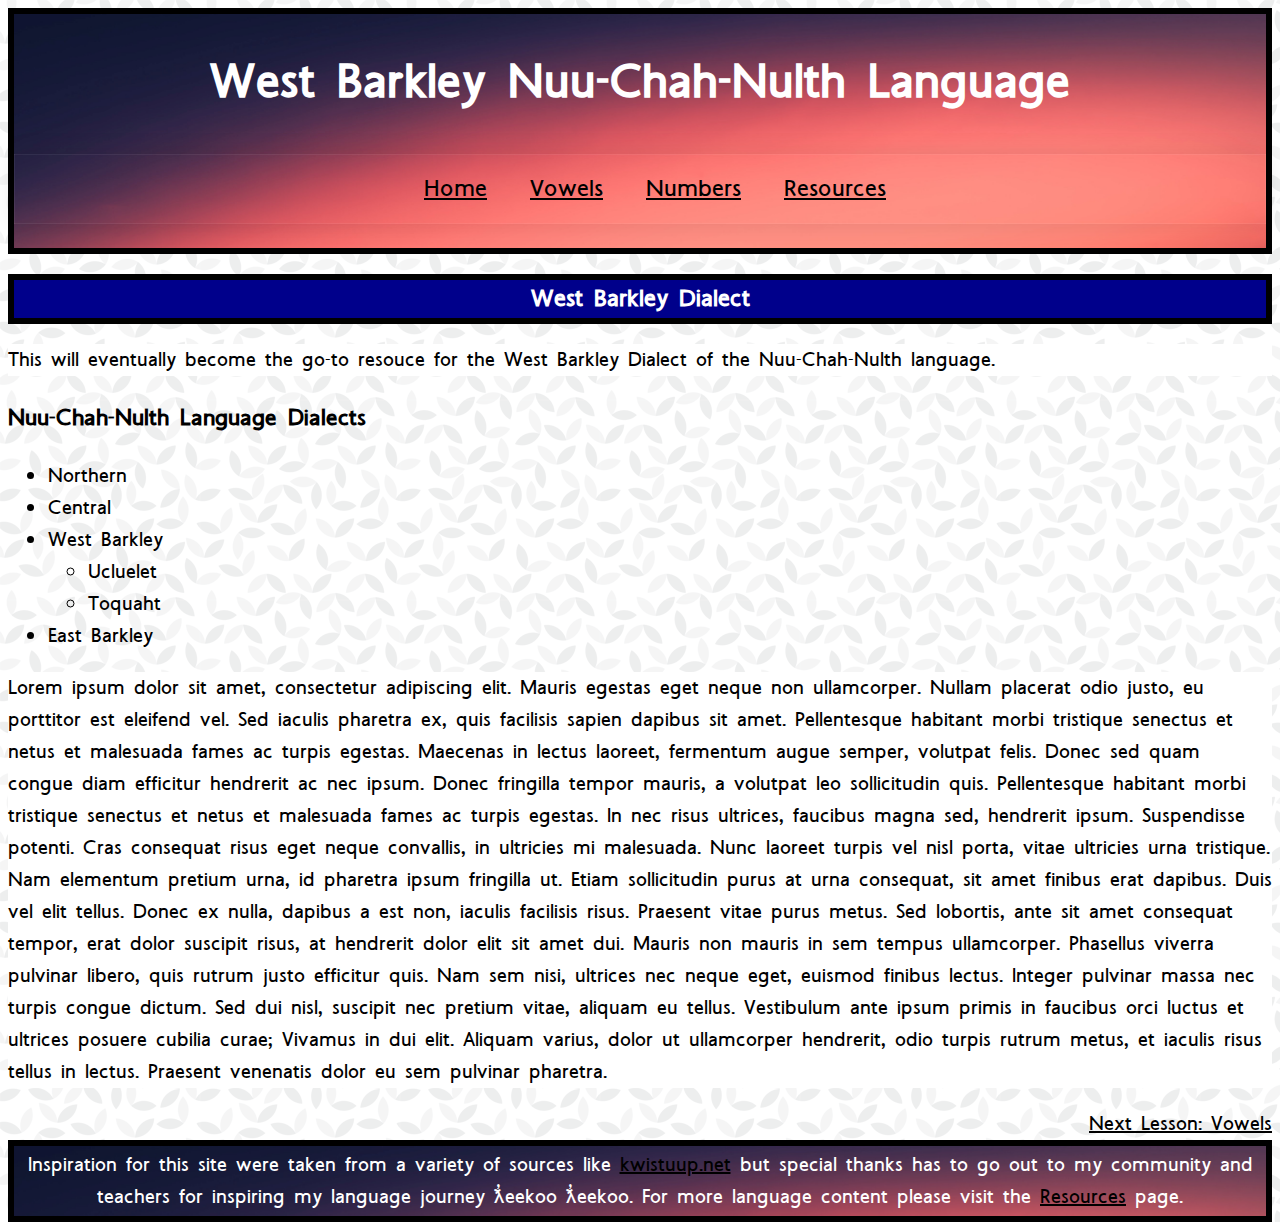
<file: index.html>
<!DOCTYPE html>
<html lang="en">
<head>
    <title>Roses Language Website</title>
    <meta charset="utf-8">
    <link rel="stylesheet"
      href="style.css">
</head>
<body>
  <!-- Hello there -->
<header>
    <h1>West Barkley Nuu-Chah-Nulth Language</h1>
<nav>
  <ul>
    <li>
      <a href="index.html">Home</a>
    </li>
    <li>
      <a href="vowels.html">Vowels</a>
    </li>
    <li>
      <a href="numbers.html">Numbers</a>
    </li>
    <li>
      <a href="resources.html">Resources</a>
    </li>
  </ul>
</nav>
</header>

<!-- add info about dialect and culture here -->
  <h2>West Barkley Dialect</h2>
    <p>This will eventually become the go-to resouce for the West Barkley Dialect of the Nuu-Chah-Nulth language.</p>
    <p><h3>Nuu-Chah-Nulth Language Dialects</h3>
    <ul>
        <li>Northern</li>
        <li>Central</li>
        <li>West Barkley</li>
          <ul><li>Ucluelet</li>
              <li>Toquaht</li></ul>
        <li>East Barkley</li>
    </ul>
  </p>
<p>Lorem ipsum dolor sit amet, consectetur adipiscing elit. Mauris egestas eget neque non ullamcorper. Nullam placerat odio justo, eu porttitor est eleifend vel. Sed iaculis pharetra ex, quis facilisis sapien dapibus sit amet. Pellentesque habitant morbi tristique senectus et netus et malesuada fames ac turpis egestas. Maecenas in lectus laoreet, fermentum augue semper, volutpat felis. Donec sed quam congue diam efficitur hendrerit ac nec ipsum. Donec fringilla tempor mauris, a volutpat leo sollicitudin quis. Pellentesque habitant morbi tristique senectus et netus et malesuada fames ac turpis egestas.

In nec risus ultrices, faucibus magna sed, hendrerit ipsum. Suspendisse potenti. Cras consequat risus eget neque convallis, in ultricies mi malesuada. Nunc laoreet turpis vel nisl porta, vitae ultricies urna tristique. Nam elementum pretium urna, id pharetra ipsum fringilla ut. Etiam sollicitudin purus at urna consequat, sit amet finibus erat dapibus. Duis vel elit tellus.

Donec ex nulla, dapibus a est non, iaculis facilisis risus. Praesent vitae purus metus. Sed lobortis, ante sit amet consequat tempor, erat dolor suscipit risus, at hendrerit dolor elit sit amet dui. Mauris non mauris in sem tempus ullamcorper. Phasellus viverra pulvinar libero, quis rutrum justo efficitur quis. Nam sem nisi, ultrices nec neque eget, euismod finibus lectus. Integer pulvinar massa nec turpis congue dictum. Sed dui nisl, suscipit nec pretium vitae, aliquam eu tellus. Vestibulum ante ipsum primis in faucibus orci luctus et ultrices posuere cubilia curae; Vivamus in dui elit. Aliquam varius, dolor ut ullamcorper hendrerit, odio turpis rutrum metus, et iaculis risus tellus in lectus. Praesent venenatis dolor eu sem pulvinar pharetra.</p>

<div class="next"><a href="vowels.html">Next Lesson: Vowels</a></div>
<footer>
    Inspiration for this site were taken from a variety of sources like <a href="http://kwistuup.net/waw/lc.html" target="_blank">kwistuup.net</a> but special thanks has to go out to my community and teachers for inspiring my language journey ƛ̓eekoo ƛ̓eekoo. For more language content please visit the <a href="resources.html">Resources</a> page.
</footer>

</body>
</html>
</file>
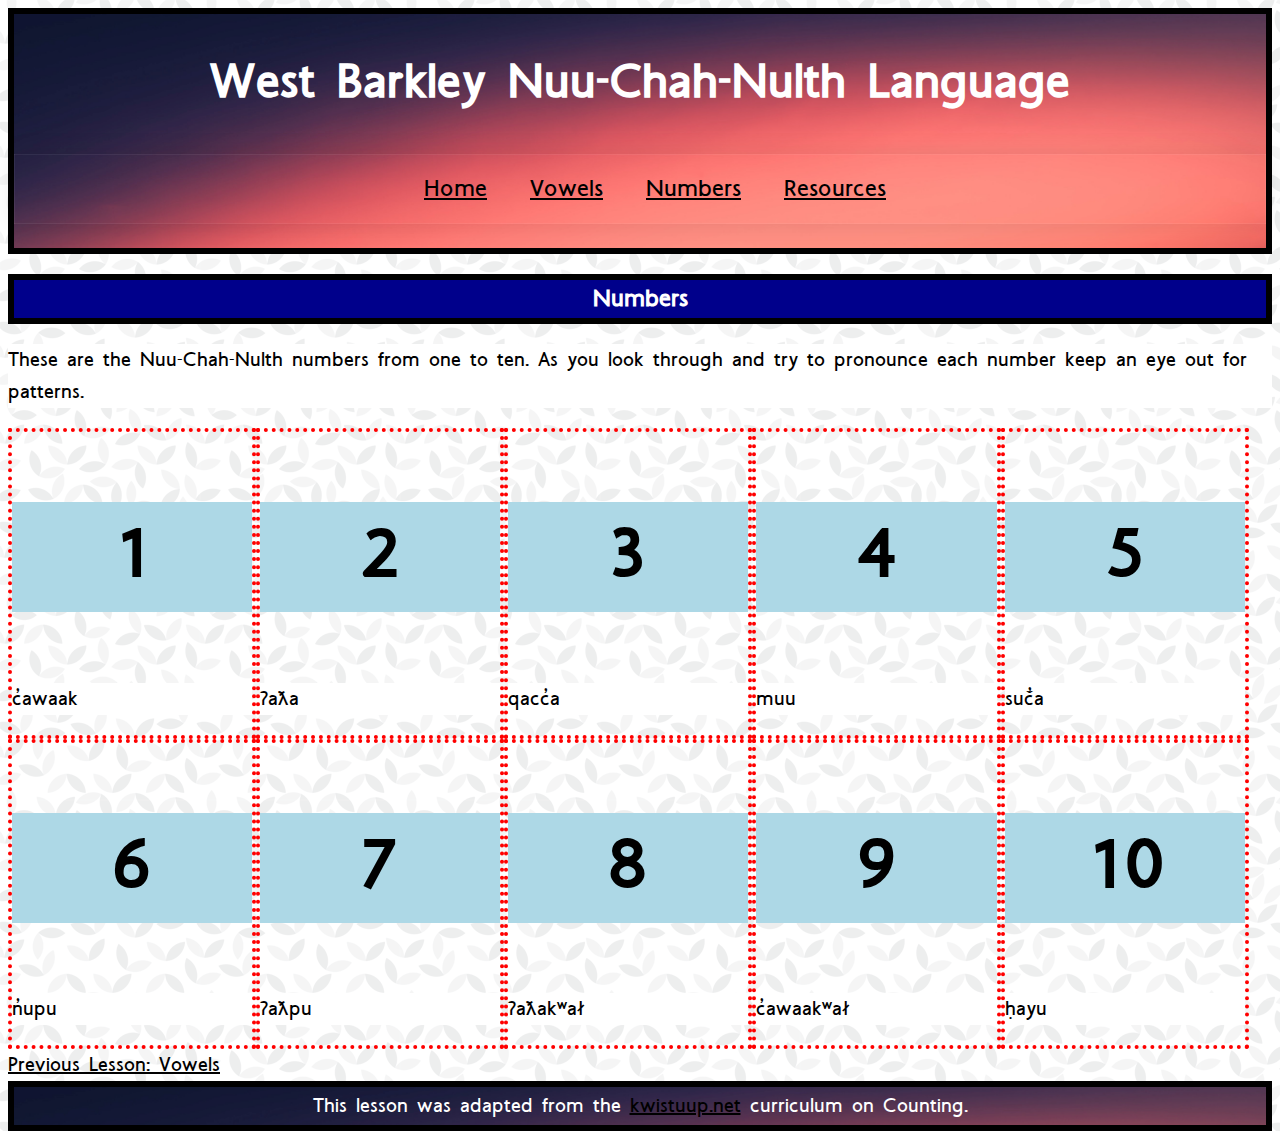
<file: numbers.html>
<!DOCTYPE html>
<html lang="en">
<head>
      <title>Roses NCN Numbers</title>
      <meta charset="utf-8">
      <link rel="stylesheet"
        href="style.css">
</head>
<body>
<header>
        <h1>West Barkley Nuu-Chah-Nulth Language</h1>
<nav>
  <ul>
    <li>
      <a href="index.html">Home</a>
    </li>
    <li>
      <a href="vowels.html">Vowels</a>
    </li>
    <li>
      <a href="numbers.html">Numbers</a>
    </li>
    <li>
      <a href="resources.html">Resources</a>
    </li>
  </ul>
</nav>
</header>

        <h2>Numbers</h2>
        <div><p>These are the Nuu-Chah-Nulth numbers from one to ten. As you look through and try to pronounce each number keep an eye out for patterns.</p></div>
<div>
    <div class="div3">
      <div class="imp"><h3>1</h3></div>
      <p>c̓awaak</p></div>

    <div class="div3">
      <div class="imp"><h3>2</h3></div>
      <p>ʔaƛa</p></div>

    <div class="div3">
      <div class="imp"><h3>3</h3></div>
      <p>qacc̓a</p></div>

    <div class="div3">
      <div class="imp"><h3>4</h3></div>
      <p>muu</p></div>

    <div class="div3">
      <div class="imp"><h3>5</h3></div>
      <p>suč̓a</p></div>

    <div class="div4">
      <div class="imp"><h3>6</h3></div>
      <p>n̓upu</p></div>

    <div class="div4">
      <div class="imp"><h3>7</h3></div>
      <p>ʔaƛpu</p></div>

    <div class="div4">
      <div class="imp"><h3>8</h3></div>
      <p>ʔaƛakʷał</p></div>

    <div class="div4">
      <div class="imp"><h3>9</h3></div>
      <p>c̓awaakʷał</p></div>

    <div class="div4">
      <div class="imp"><h3>10</h3></div>
      <p>ḥayu</p></div>
</div>

<div class="prev"><a href="index.html">Previous Lesson: Vowels</a></div>
<footer>
    This lesson was adapted from the <a href="http://kwistuup.net/waw/files/LC-units-07-nuk-wbs.pdf" target="_blank">kwistuup.net</a> curriculum on Counting.
</footer>
</body>
</file>
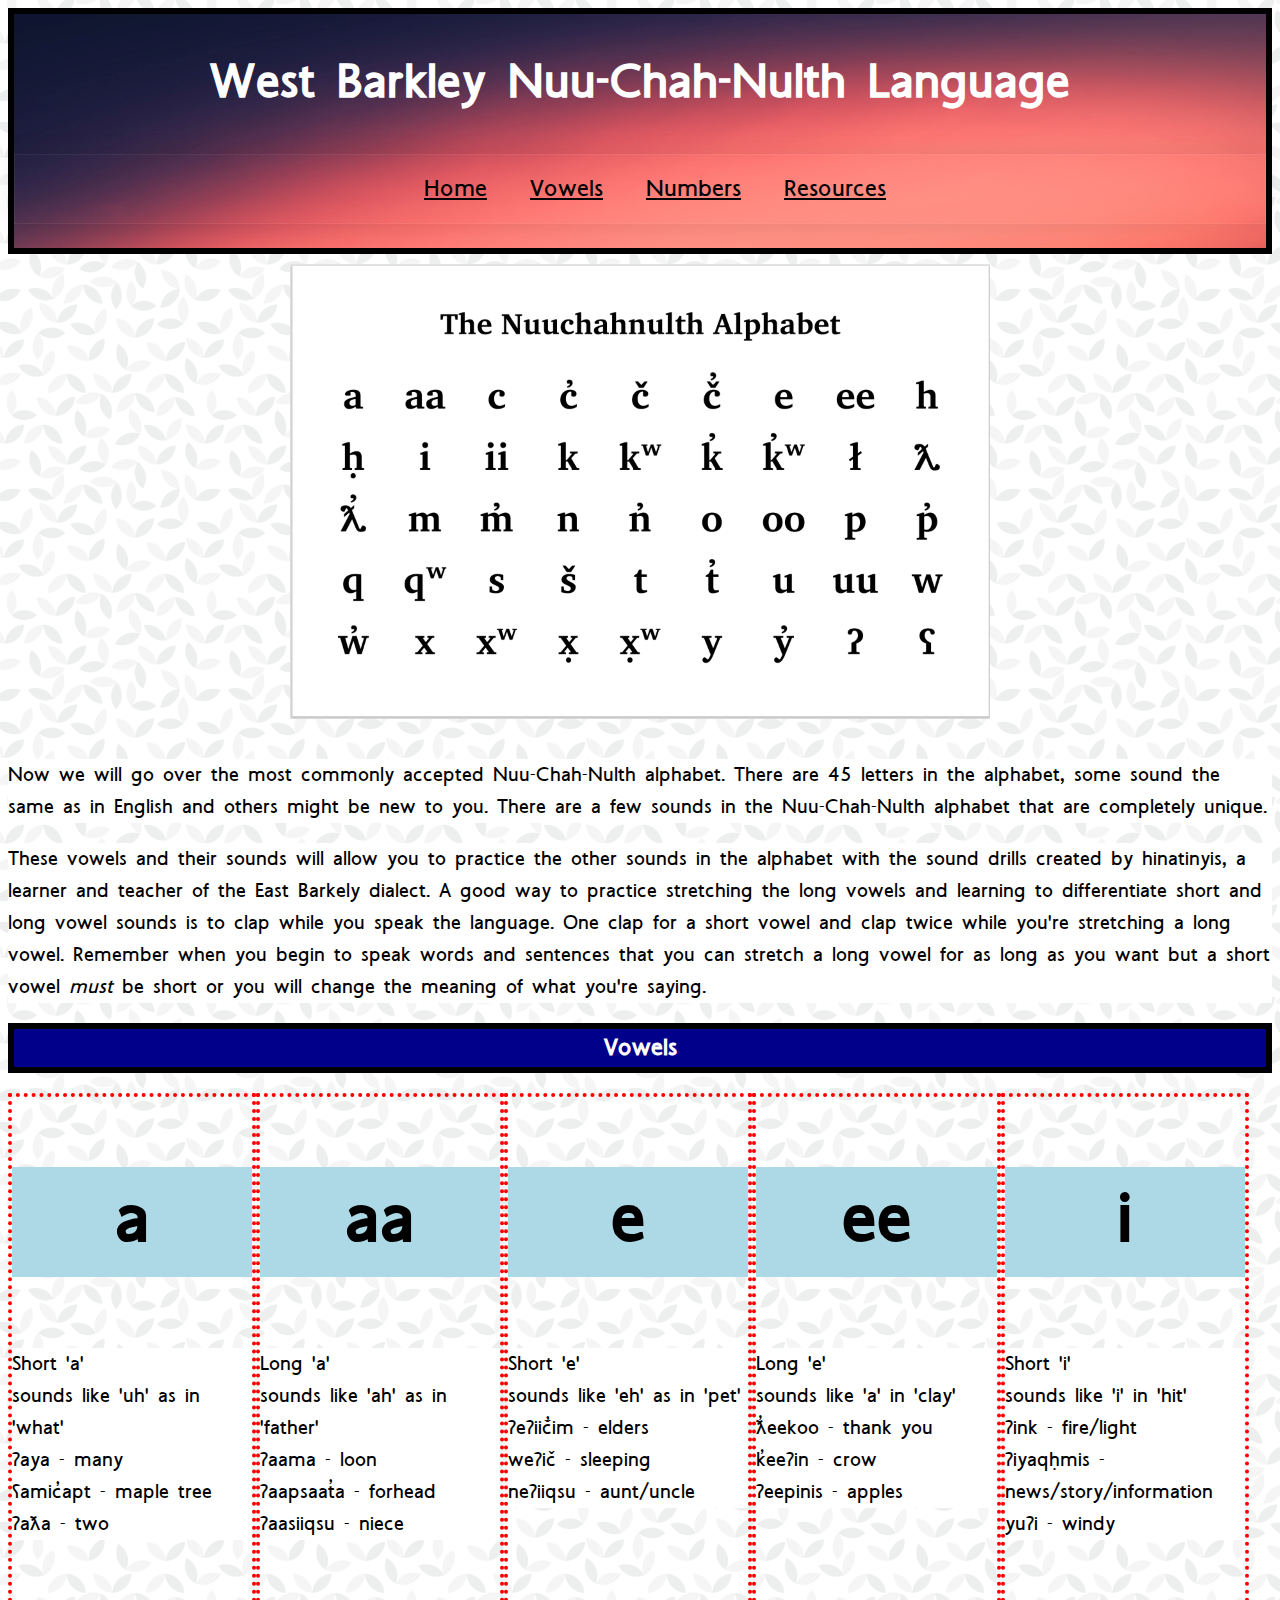
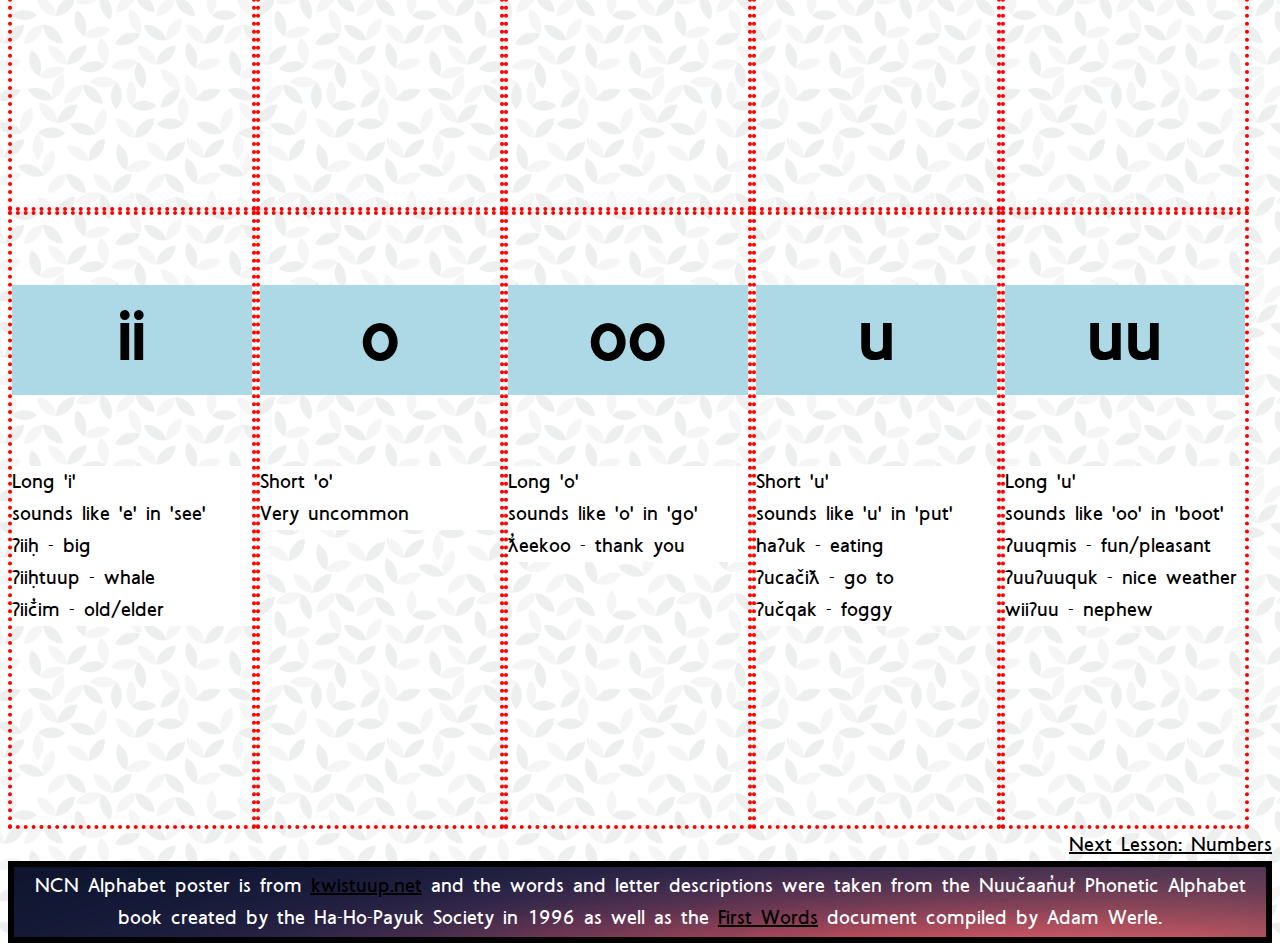
<file: vowels.html>
<!DOCTYPE html>
<html lang="en">
<head>
    <title>Roses NCN Vowels</title>
    <meta charset="utf-8">
    <link rel="stylesheet"
      href="style.css">
</head>
<body>
<header>
  <h1>West Barkley Nuu-Chah-Nulth Language</h1>
<nav>
  <ul>
    <li>
      <a href="index.html">Home</a>
    </li>
    <li>
      <a href="vowels.html">Vowels</a>
    </li>
    <li>
      <a href="numbers.html">Numbers</a>
    </li>
    <li>
      <a href="resources.html">Resources</a>
    </li>
  </ul>
</nav>
</header>

<div class="center">
    <img src="images/ncn_alphabet.png" alt="ncn alphabet">
</div>

<p>Now we will go over the most commonly accepted Nuu-Chah-Nulth alphabet. There are 45 letters in the alphabet, some sound the same as in English and others might be new to you. There are a few sounds in the Nuu-Chah-Nulth alphabet that are completely unique.</p>
<div><p>These vowels and their sounds will allow you to practice the other sounds in the alphabet with the sound drills created by hinatinyis, a learner and teacher of the East Barkely dialect. A good way to practice stretching the long vowels and learning to differentiate short and long vowel sounds is to clap while you speak the language. One clap for a short vowel and clap twice while you're stretching a long vowel. Remember when you begin to speak words and sentences that you can stretch a long vowel for as long as you want but a short vowel <em>must</em> be short or you will change the meaning of what you're saying.</p></div>

<h2>Vowels</h2>
  <div class="div1">
    <div class="imp"><h3>a</h3></div>
    <p>Short 'a'
        <br>sounds like 'uh' as in 'what'
        <br>ʔaya - many
        <br>ʕamic̓apt - maple tree
        <br>ʔaƛa - two</p></div>

  <div class="div1">
      <div class="imp"><h3>aa</h3></div>
      <p>Long 'a'
        <br>sounds like 'ah' as in 'father'
        <br>ʔaama - loon
        <br>ʔaapsaat̓a - forhead
        <br>ʔaasiiqsu - niece</p></div>
  <div class="div1">
      <div class="imp"><h3>e</h3></div>
      <p>Short 'e'
        <br>sounds like 'eh' as in 'pet'
        <br>ʔeʔiič̓im - elders
        <br>weʔič - sleeping
        <br>neʔiiqsu - aunt/uncle</p></div>
  <div class="div1">
      <div class="imp"><h3>ee</h3></div>
      <p>Long 'e'
        <br>sounds like 'a' in 'clay'
        <br>ƛ̓eekoo - thank you
        <br>k̓eeʔin - crow
        <br>ʔeepinis - apples</p></div>
  <div class="div1">
      <div class="imp"><h3>i</h3></div>
      <p>Short 'i'
        <br>sounds like 'i' in 'hit'
        <br>ʔink - fire/light
        <br>ʔiyaqḥmis - news/story/information
        <br>yuʔi - windy</p></div>
  <div class="div2">
      <div class="imp"><h3>ii</h3></div>
      <p>Long 'i'
        <br>sounds like 'e' in 'see'
        <br>ʔiiḥ - big
        <br>ʔiiḥtuup - whale
        <br>ʔiič̓im - old/elder</p></div>
  <div class="div2">
      <div class="imp"><h3>o</h3></div>
      <p>Short 'o'
        <br>Very uncommon</p></div>
  <div class="div2">
      <div class="imp"><h3>oo</h3></div>
      <p>Long 'o'
        <br>sounds like 'o' in 'go'
        <br>ƛ̓eekoo - thank you</p></div>
  <div class="div2">
      <div class="imp"><h3>u</h3></div>
      <p>Short 'u'
        <br>sounds like 'u' in 'put'
        <br>haʔuk - eating
        <br>ʔucačiƛ - go to
        <br>ʔučqak - foggy</p></div>
  <div class="div2">
      <div class="imp"><h3>uu</h3></div>
      <p>Long 'u'
        <br>sounds like 'oo' in 'boot'
        <br>ʔuuqmis - fun/pleasant
        <br>ʔuuʔuuquk - nice weather
        <br>wiiʔuu - nephew</p></div>



<div class="next"><a href="numbers.html">Next Lesson: Numbers</a></div>
<footer>
  NCN Alphabet poster is from <a href="http://kwistuup.net/waw/lc.html" target="_blank">kwistuup.net</a> and the words and letter descriptions were taken from the Nuučaan̓uł Phonetic Alphabet book created by the Ha-Ho-Payuk Society in 1996 as well as the <a href="http://kwistuup.net/waw/files/LC-1w-nuk-wbs.pdf" target="_blank">First Words</a> document compiled by Adam Werle.
</footer>
</body>
</html>
</file>
<file: style.css>
/* Website Styles*/

@font-face {
    font-family: 'aboriginal_sans_regular';
    src: url('aboriginal_sans_regular.ttf') format('truetype');
    font-weight: normal;
    font-style: normal;
}

body {
  background-image: url(images/geometric_leaves.png);
  background-repeat: repeat;
  color: black;
  font-family: 'aboriginal_sans_regular';
  font-size: 20px;
}

header {
    text-align: center;
    background-image: url(images/sunset_banner.jpg);
    background-size: cover;
    color: white;
    border: 6px solid black;
    font-size: 24px;
    margin: 0px;
}

a:link {
    text-decoration: underline;
    color: black;
}
a:hover {
  color: blue;
  text-decoration: underline;
}

/* start of menu  */
html {
  height:100%;
}

nav {
  max-width: 100%;
  /* mask-image: linear-gradient(90deg, black 0%, black 25%, black 75%,); */
  margin: 0 auto;
  padding: 0px 0;
}
nav ul {
  text-align: center;
  padding: 0px 0px 0px 30px;
  background: linear-gradient(90deg, rgba(255, 255 255, 0) 0%, rgba(255, 255, 255, 0.2) 25%, rgba(255, 255, 255, 0.2) 75%, rgba(255, 255, 255, 0) 100%);
  box-shadow: 0 0 25px rgba(0, 0, 0, 0.1), inset 0 0 1px rgba(255, 255, 255, 0.6);
}
nav ul li {
  display: inline-block;
}
nav ul li a {
  padding: 16px;
  text-decoration: none;
  display: block;
}
nav ul li a:hover {
  box-shadow: 0 0 10px rgba(0, 0, 0, 0.1), inset 0 0 1px rgba(255, 255, 255, 0.6);
  background: rgba(255, 255, 255, 0.1);
  color: blue;
}
/* end of menu */

h2 {
  background-color: darkblue;
  border: 6px solid Black;
  color: white;
  text-align: center;
  font-size: 24px;
}

p {
  background-color: white;
}

.center {
  text-align: center;
  padding: 10px
}

.div1 {
  border: 4px dotted red;
  float: left;
  width: 19%;
  height: 710px;
}

.div2 {
  border: 4px dotted red;
  float: left;
  width: 19%;
  height: 610px;
}

.div3 {
  border: 4px dotted red;
  float: left;
  width: 19%;
  height: 50%;
}

.div4 {
  border: 4px dotted red;
  float: left;
  width: 19%;
  height: 50%;
}

.imp {
  background-color: lightblue;
  text-align: center;
  font-size: 300%;
}

.next {
  text-align: right;
}

.prev {
  text-align: left;
}

footer {
  text-align: center;
  padding: 3px;
  background-image: url(images/sunset_banner.jpg);
  background-size: cover;
  color: white;
  border: 6px solid black;
}

footer a {
  color: white;
}
</file>
